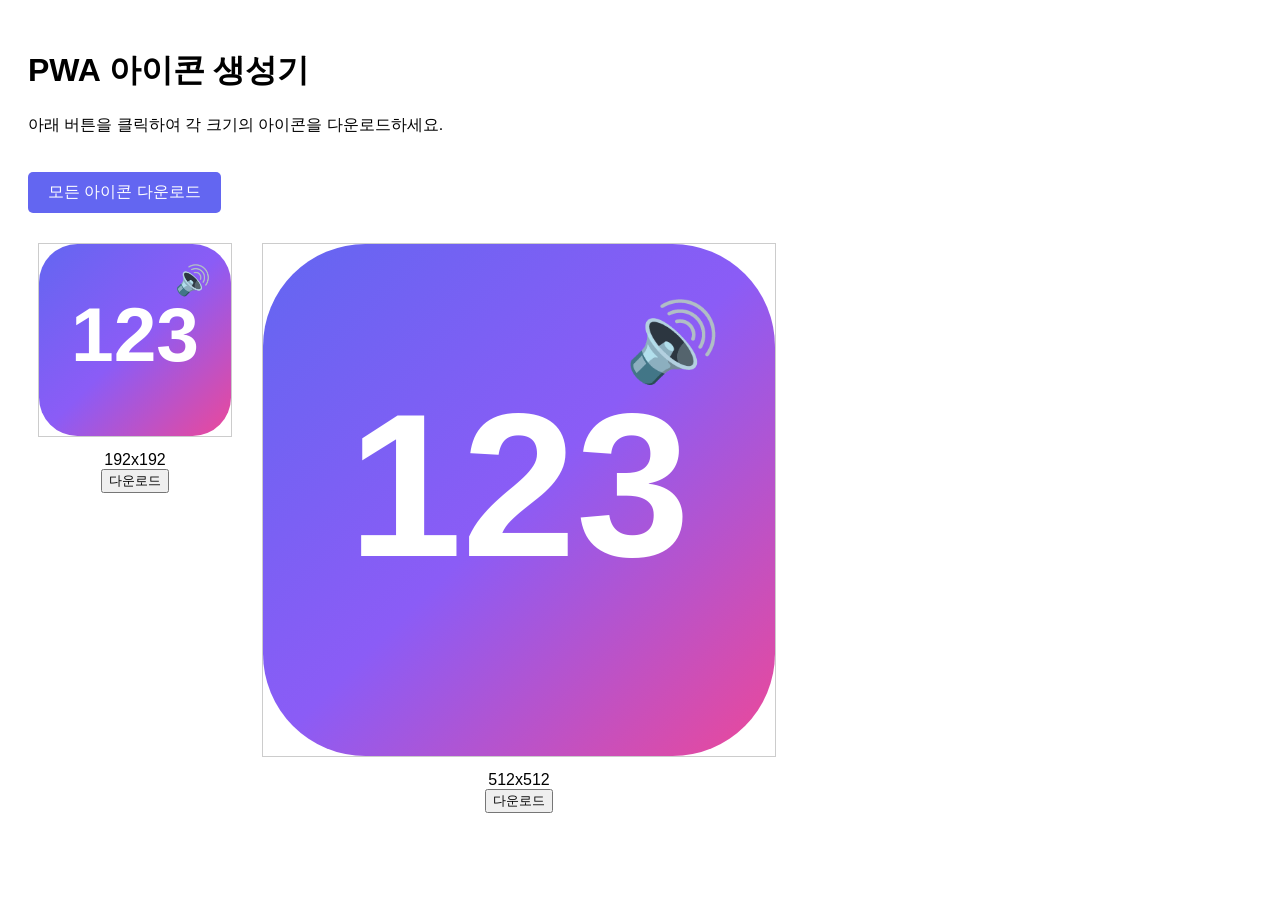
<file: create-icons.html>
<!DOCTYPE html>
<html>
<head>
    <title>PWA 아이콘 생성기</title>
    <style>
        body { font-family: Arial, sans-serif; padding: 20px; }
        canvas { border: 1px solid #ccc; margin: 10px; }
        .icon-container { display: flex; flex-wrap: wrap; gap: 10px; }
        .icon-item { text-align: center; }
    </style>
</head>
<body>
    <h1>PWA 아이콘 생성기</h1>
    <p>아래 버튼을 클릭하여 각 크기의 아이콘을 다운로드하세요.</p>
    
    <div class="icon-container" id="iconContainer"></div>

    <script>
        const sizes = [192, 512];
        
        function createIcon(size) {
            const canvas = document.createElement('canvas');
            canvas.width = size;
            canvas.height = size;
            const ctx = canvas.getContext('2d');
            
            // 배경 그라디언트
            const gradient = ctx.createLinearGradient(0, 0, size, size);
            gradient.addColorStop(0, '#6366f1');
            gradient.addColorStop(0.5, '#8b5cf6');
            gradient.addColorStop(1, '#ec4899');
            
            ctx.fillStyle = gradient;
            ctx.fillRect(0, 0, size, size);
            
            // 둥근 모서리 효과
            ctx.globalCompositeOperation = 'destination-in';
            ctx.beginPath();
            ctx.roundRect(0, 0, size, size, size * 0.2);
            ctx.fill();
            ctx.globalCompositeOperation = 'source-over';
            
            // 숫자 아이콘
            ctx.fillStyle = 'white';
            ctx.font = `bold ${size * 0.4}px Arial`;
            ctx.textAlign = 'center';
            ctx.textBaseline = 'middle';
            ctx.fillText('123', size / 2, size / 2);
            
            // 작은 음성 아이콘
            ctx.font = `${size * 0.15}px Arial`;
            ctx.fillText('🔊', size * 0.8, size * 0.2);
            
            return canvas;
        }
        
        function downloadCanvas(canvas, filename) {
            const link = document.createElement('a');
            link.download = filename;
            link.href = canvas.toDataURL();
            link.click();
        }
        
        // 아이콘 생성 및 표시
        sizes.forEach(size => {
            const canvas = createIcon(size);
            const container = document.createElement('div');
            container.className = 'icon-item';
            
            const label = document.createElement('div');
            label.textContent = `${size}x${size}`;
            
            const downloadBtn = document.createElement('button');
            downloadBtn.textContent = '다운로드';
            downloadBtn.onclick = () => downloadCanvas(canvas, `icon-${size}x${size}.png`);
            
            container.appendChild(canvas);
            container.appendChild(label);
            container.appendChild(downloadBtn);
            
            document.getElementById('iconContainer').appendChild(container);
        });
        
        // 모든 아이콘 다운로드 버튼
        const downloadAllBtn = document.createElement('button');
        downloadAllBtn.textContent = '모든 아이콘 다운로드';
        downloadAllBtn.style.cssText = 'margin: 20px 0; padding: 10px 20px; font-size: 16px; background: #6366f1; color: white; border: none; border-radius: 5px; cursor: pointer;';
        downloadAllBtn.onclick = () => {
            sizes.forEach(size => {
                const canvas = createIcon(size);
                setTimeout(() => {
                    downloadCanvas(canvas, `icon-${size}x${size}.png`);
                }, size); // 약간의 지연으로 브라우저 부하 방지
            });
        };
        
        document.body.insertBefore(downloadAllBtn, document.getElementById('iconContainer'));
    </script>
</body>
</html>
</file>
